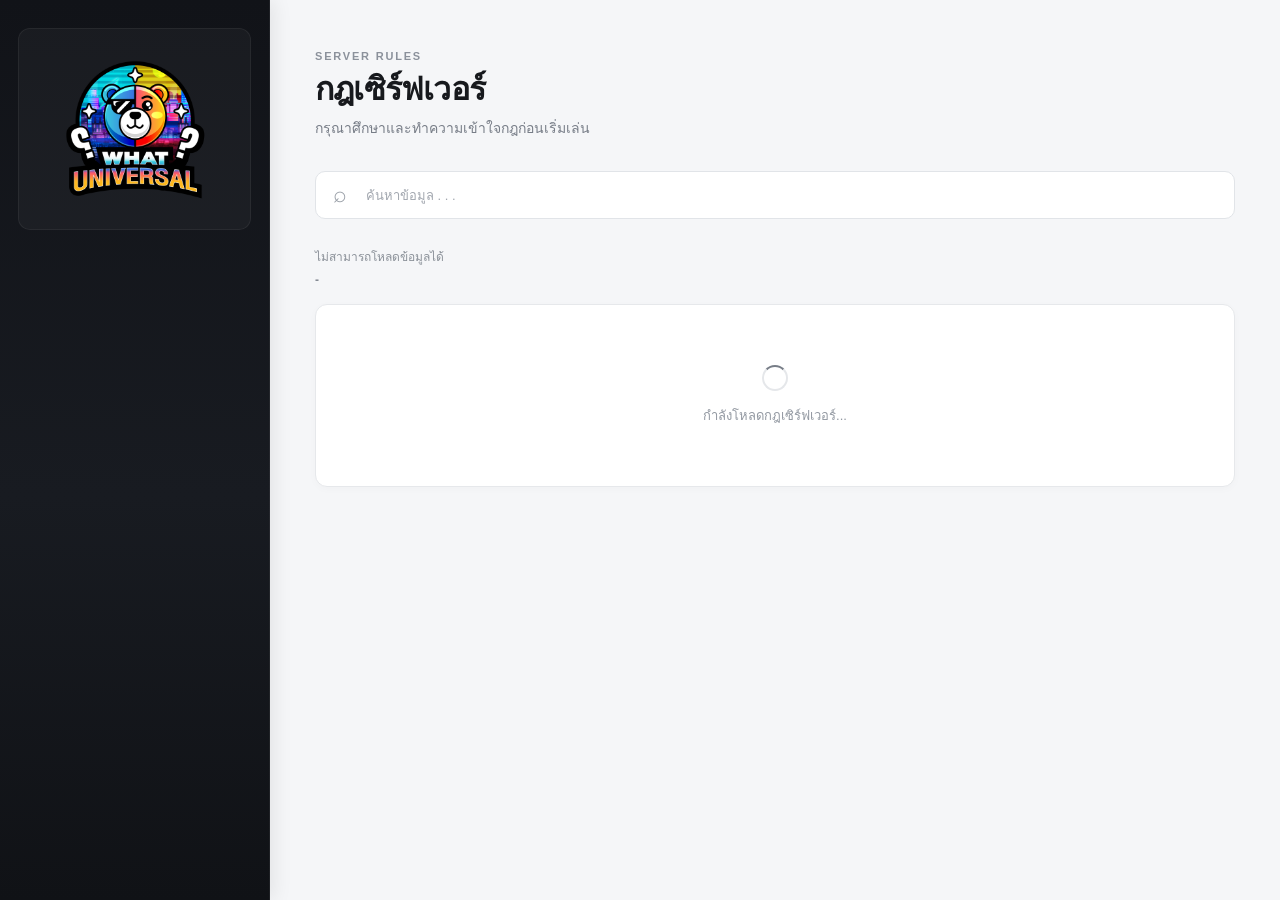
<file: index.html>
<!DOCTYPE html>
<html lang="th">

<head>

    <meta charset="UTF-8">

    <meta
        name="viewport"
        content="width=device-width, initial-scale=1.0"
    >

    <title>WHAT UNIVERSAL — Server Rules</title>

    <link
        rel="stylesheet"
        href="style.css"
    >

</head>


<body>

<div class="app">


    <!-- =========================================
         SIDEBAR
         ========================================= -->

    <aside class="sidebar">


        <!-- LOGO -->

        <div class="logo">
    <img src="logo.png" alt="WHAT UNIVERSAL">
</div>


        <!-- MENU -->

        <nav id="categoryMenu">
            
        </nav>


    </aside>



    <!-- =========================================
         MAIN
         ========================================= -->

    <main class="main">


        <div class="container">


            <!-- HEADER -->

            <header class="page-header">


                <div class="header-label">
                    SERVER RULES
                </div>


                <h1>
                    กฎเซิร์ฟเวอร์
                </h1>


                <p>
                    กรุณาศึกษาและทำความเข้าใจกฎก่อนเริ่มเล่น
                </p>


            </header>



            <!-- SEARCH -->

            <div class="search-box">

                <input
                    type="text"
                    id="searchInput"
                    placeholder="ค้นหาข้อมูล . . ."
                    autocomplete="off"
                >

            </div>



            <!-- STATUS -->

            <div
                id="status"
                class="status"
            >
                กำลังโหลด...
            </div>


            <div
                id="ruleCount"
                class="rule-count"
            >
                -
            </div>



            <!-- RULES -->

            <section
                id="rulesContainer"
                class="rules"
            >

                <div class="loading">
                    กำลังโหลดกฎเซิร์ฟเวอร์...
                </div>

            </section>


        </div>


    </main>


</div>


<script src="script.js?v=3"></script>

</body>

</html>
</file>
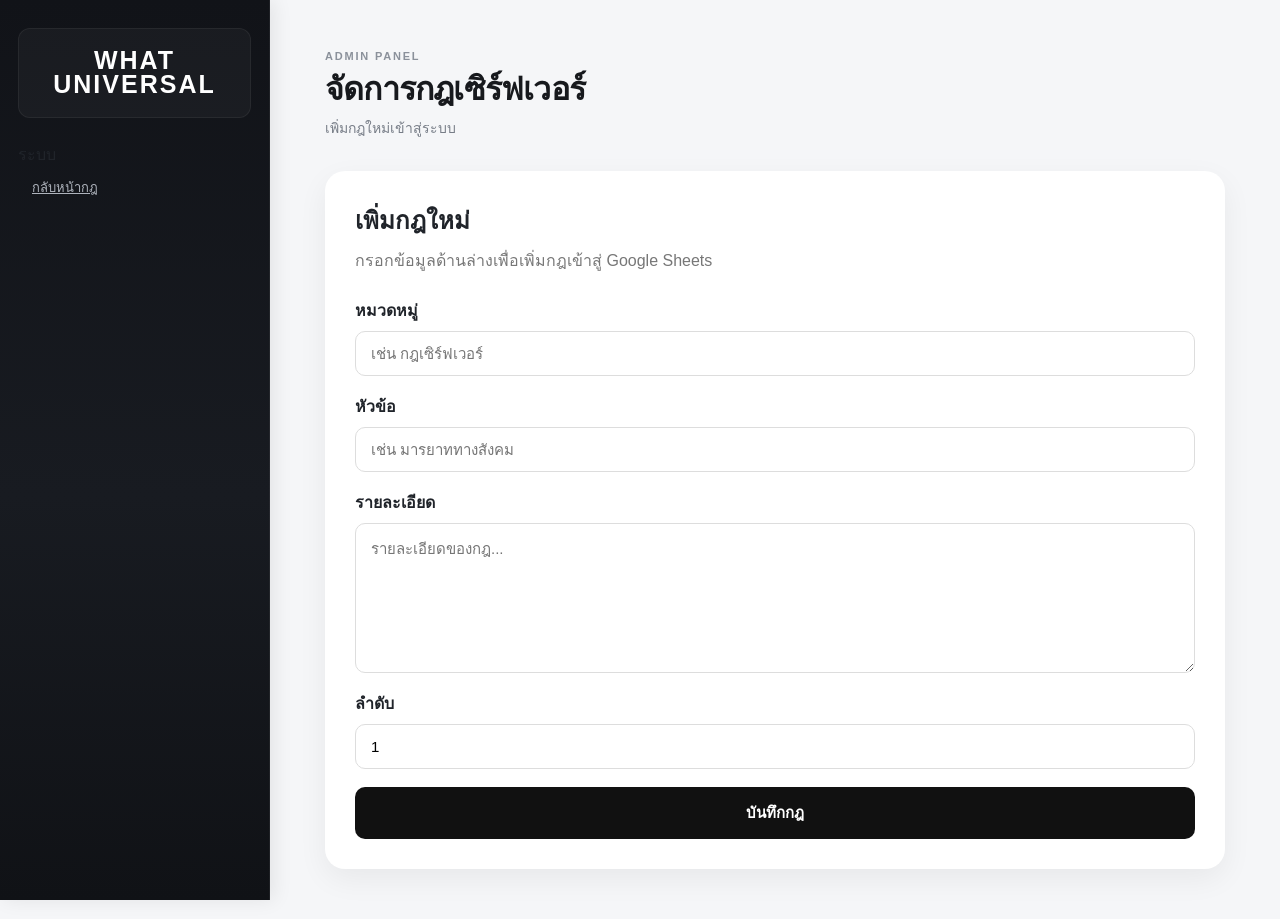
<file: admin.html>
<!DOCTYPE html>
<html lang="th">
<head>
<meta charset="UTF-8">
<meta name="viewport" content="width=device-width, initial-scale=1.0">

<title>WHAT UNIVERSAL — Admin</title>

<link rel="stylesheet" href="style.css">

<style>

.admin-page {
    max-width: 900px;
    margin: 0 auto;
}

.admin-card {
    background: #ffffff;
    border-radius: 20px;
    padding: 30px;
    box-shadow: 0 10px 30px rgba(0,0,0,0.06);
}

.admin-card h2 {
    margin-top: 0;
    margin-bottom: 8px;
}

.admin-card p {
    color: #777;
    margin-bottom: 25px;
}

.admin-form {
    display: grid;
    gap: 18px;
}

.admin-group {
    display: grid;
    gap: 8px;
}

.admin-group label {
    font-weight: 600;
}

.admin-group input,
.admin-group textarea {
    width: 100%;
    box-sizing: border-box;
    padding: 13px 15px;
    border: 1px solid #ddd;
    border-radius: 10px;
    font-size: 15px;
    font-family: inherit;
    outline: none;
}

.admin-group input:focus,
.admin-group textarea:focus {
    border-color: #111;
}

.admin-group textarea {
    min-height: 150px;
    resize: vertical;
}

.admin-button {
    border: none;
    background: #111;
    color: white;
    padding: 14px 20px;
    border-radius: 10px;
    font-size: 15px;
    font-weight: 600;
    cursor: pointer;
}

.admin-button:hover {
    opacity: 0.9;
}

.admin-button:disabled {
    opacity: 0.5;
    cursor: not-allowed;
}

.admin-message {
    margin-top: 18px;
    padding: 13px 15px;
    border-radius: 10px;
    display: none;
}

.admin-message.success {
    display: block;
    background: #eaf8ef;
    color: #217a3c;
}

.admin-message.error {
    display: block;
    background: #fff0f0;
    color: #b42318;
}

</style>

</head>

<body>

<div class="app">

<aside class="sidebar">

    <div class="logo">
        <h2>WHAT<br>UNIVERSAL</h2>
    </div>

    <div class="menu-title">ระบบ</div>

    <a href="index.html" class="category-btn">
        <span>←</span>
        กลับหน้ากฎ
    </a>

</aside>


<main class="main">

<div class="container admin-page">

<header class="page-header">

    <div class="header-label">ADMIN PANEL</div>

    <h1>จัดการกฎเซิร์ฟเวอร์</h1>

    <p>
        เพิ่มกฎใหม่เข้าสู่ระบบ
    </p>

</header>


<div class="admin-card">

<h2>เพิ่มกฎใหม่</h2>

<p>
กรอกข้อมูลด้านล่างเพื่อเพิ่มกฎเข้าสู่ Google Sheets
</p>


<form id="adminForm" class="admin-form">


<div class="admin-group">

<label for="category">
หมวดหมู่
</label>

<input
    type="text"
    id="category"
    placeholder="เช่น กฎเซิร์ฟเวอร์"
    required
>

</div>


<div class="admin-group">

<label for="title">
หัวข้อ
</label>

<input
    type="text"
    id="title"
    placeholder="เช่น มารยาททางสังคม"
    required
>

</div>


<div class="admin-group">

<label for="body">
รายละเอียด
</label>

<textarea
    id="body"
    placeholder="รายละเอียดของกฎ..."
    required
></textarea>

</div>


<div class="admin-group">

<label for="order">
ลำดับ
</label>

<input
    type="number"
    id="order"
    value="1"
    min="1"
>

</div>


<button
    type="submit"
    class="admin-button"
    id="saveButton"
>
    บันทึกกฎ
</button>


</form>


<div
    id="message"
    class="admin-message"
></div>


</div>

</div>

</main>

</div>


<script>

const API_URL =
"https://script.google.com/macros/s/AKfycbyI9BcrBHCGzaNsxMiR2BOq68uRGagIcu8jq8HuWjJ6vjNmise3J_MLpT5D_U-rLF-4/exec";


const form =
document.getElementById("adminForm");

const message =
document.getElementById("message");

const saveButton =
document.getElementById("saveButton");


function showMessage(text, type) {

    message.textContent = text;

    message.className =
        "admin-message " + type;

}


/* =========================
   ตรวจสอบว่าข้อมูลถูกเพิ่มจริง
========================= */

function verifyRule(category, title, body) {

    return new Promise(function(resolve) {

        const callbackName =
            "verify_" + Date.now();

        window[callbackName] =
            function(data) {

                try {

                    const rules =
                        Array.isArray(data)
                            ? data
                            : [];

                    const found =
                        rules.some(function(rule) {

                            return (
                                String(rule.category || "").trim() === category &&
                                String(rule.title || "").trim() === title &&
                                String(rule.body || "").trim() === body
                            );

                        });

                    resolve(found);

                } catch (error) {

                    resolve(false);

                }

                delete window[callbackName];

            };


        const script =
            document.createElement("script");

        script.src =
            API_URL +
            "?callback=" +
            callbackName +
            "&t=" +
            Date.now();


        script.onerror =
            function() {

                resolve(false);

                delete window[callbackName];

            };


        document.body.appendChild(script);


        setTimeout(function() {

            if (window[callbackName]) {

                delete window[callbackName];

                resolve(false);

            }

        }, 10000);

    });

}


/* =========================
   บันทึกข้อมูล
========================= */

form.addEventListener(
"submit",
async function(event) {

    event.preventDefault();


    const category =
        document
        .getElementById("category")
        .value
        .trim();


    const title =
        document
        .getElementById("title")
        .value
        .trim();


    const body =
        document
        .getElementById("body")
        .value
        .trim();


    const order =
        document
        .getElementById("order")
        .value;


    if (!category || !title || !body) {

        showMessage(
            "กรุณากรอกข้อมูลให้ครบ",
            "error"
        );

        return;

    }


    saveButton.disabled = true;

    saveButton.textContent =
        "กำลังบันทึก...";


    showMessage(
        "กำลังส่งข้อมูลไปยัง Google Sheets...",
        "success"
    );


    /* =========================
       ส่งข้อมูล
    ========================= */

    const iframe =
        document.createElement("iframe");

    iframe.style.display = "none";


    iframe.src =
        API_URL +
        "?action=add" +
        "&category=" +
        encodeURIComponent(category) +
        "&title=" +
        encodeURIComponent(title) +
        "&body=" +
        encodeURIComponent(body) +
        "&order=" +
        encodeURIComponent(order) +
        "&t=" +
        Date.now();


    document.body.appendChild(iframe);


    /*
       รอให้ Apps Script เขียนข้อมูล
    */

    await new Promise(function(resolve) {

        setTimeout(resolve, 2000);

    });


    /* =========================
       ตรวจสอบ Google Sheets จริง
    ========================= */

    showMessage(
        "กำลังตรวจสอบข้อมูล...",
        "success"
    );


    let verified = false;


    /*
       ตรวจสอบสูงสุด 3 ครั้ง
       ครั้งละ 2 วินาที
    */

    for (
        let i = 0;
        i < 3;
        i++
    ) {

        verified =
            await verifyRule(
                category,
                title,
                body
            );


        if (verified) {

            break;

        }


        await new Promise(
            function(resolve) {

                setTimeout(
                    resolve,
                    2000
                );

            }
        );

    }


    iframe.remove();


    if (verified) {

        showMessage(
            "เพิ่มกฎสำเร็จแล้ว ✓ ข้อมูลถูกบันทึกใน Google Sheets",
            "success"
        );


        form.reset();


        document
        .getElementById("order")
        .value = "1";


    } else {

        showMessage(
            "ยังไม่พบข้อมูลใน Google Sheets กรุณารอสักครู่แล้วตรวจสอบอีกครั้ง",
            "error"
        );

    }


    saveButton.disabled = false;

    saveButton.textContent =
        "บันทึกกฎ";

});

</script>

</body>
</html>
</file>
<file: style.css>
/* =====================================================
   WHAT UNIVERSAL
   RUN TOWN INSPIRED UI
   ===================================================== */

* {
    box-sizing: border-box;
    margin: 0;
    padding: 0;
}

html {
    scroll-behavior: smooth;
}

body {
    font-family:
        "Segoe UI",
        "Noto Sans Thai",
        Tahoma,
        sans-serif;

    background: #f5f6f8;
    color: #20242a;
}


/* =====================================================
   APP
   ===================================================== */

.app {
    min-height: 100vh;
    display: flex;
}


/* =====================================================
   SIDEBAR
   ===================================================== */

.sidebar {
    position: fixed;
    top: 0;
    left: 0;

    width: 270px;
    height: 100vh;

    padding: 28px 18px;

    background:
        linear-gradient(
            180deg,
            #111318 0%,
            #181b21 55%,
            #101216 100%
        );

    border-right: 1px solid rgba(255, 255, 255, 0.06);

    box-shadow:
        4px 0 18px rgba(0, 0, 0, 0.08);

    overflow-y: auto;

    z-index: 100;
}


/* =====================================================
   LOGO
   ===================================================== */

.logo {
    padding: 20px 18px;
    margin-bottom: 24px;

    background: rgba(255, 255, 255, 0.035);

    border: 1px solid rgba(255, 255, 255, 0.06);

    border-radius: 12px;

    text-align: center;
}

.logo h2 {
    margin: 0;

    color: #ffffff;

    font-size: 25px;
    line-height: 0.95;

    font-weight: 900;

    letter-spacing: 2px;
}


/* =====================================================
   CATEGORY MENU
   ===================================================== */

#categoryMenu {
    display: flex;
    flex-direction: column;
    gap: 5px;
}


/* =====================================================
   MENU TITLE
   ===================================================== */

#categoryMenu .menu-title {
    display: block;
    width: 100%;

    margin: 20px 0 8px;
    padding-left: 14px;

    color: #777d87;

    font-size: 10px;
    font-weight: 700;

    letter-spacing: 1.5px;
    text-transform: uppercase;
}


/* =====================================================
   CATEGORY BUTTON
   ===================================================== */

.category-btn {
    width: 100%;
    min-height: 42px;

    display: flex;
    align-items: center;

    padding: 10px 14px;
    margin-bottom: 4px;

    border: 0;
    border-radius: 8px;

    background: transparent;

    color: #aeb3bc;

    font-family: inherit;
    font-size: 13px;
    font-weight: 500;

    text-align: left;

    cursor: pointer;

    transition:
        background 0.2s ease,
        color 0.2s ease,
        transform 0.2s ease;
}

.category-btn:hover {
    background: rgba(255, 255, 255, 0.05);
    color: #ffffff;

    transform: translateX(2px);
}

.category-btn.active {
    background: rgba(255, 255, 255, 0.09);
    color: #ffffff;
}


/* ซ่อน icon / จุดเดิมของเมนู */

.category-btn span {
    display: none !important;
}


/* =====================================================
   MAIN
   ===================================================== */

.main {
    width: calc(100% - 270px);

    margin-left: 270px;

    min-height: 100vh;

    padding: 50px 45px;
}


/* =====================================================
   CONTAINER
   ===================================================== */

.container {
    width: 100%;
    max-width: 1100px;

    margin: 0 auto;
}


/* =====================================================
   PAGE HEADER
   ===================================================== */

.page-header {
    margin-bottom: 30px;
}

.header-label {
    margin-bottom: 8px;

    color: #8b919b;

    font-size: 11px;
    font-weight: 700;

    letter-spacing: 1.8px;
    text-transform: uppercase;
}

.page-header h1 {
    margin: 0;

    color: #17191d;

    font-size: 32px;
    font-weight: 800;

    line-height: 1.2;

    letter-spacing: -0.8px;
}

.page-header p {
    margin: 9px 0 0;

    color: #777d87;

    font-size: 14px;

    line-height: 1.7;
}


/* =====================================================
   SEARCH
   ===================================================== */

.search-box {
    position: relative;

    margin-bottom: 28px;
}

.search-box::before {
    content: "⌕";

    position: absolute;

    left: 18px;
    top: 50%;

    transform: translateY(-52%);

    color: #9aa0a8;

    font-size: 23px;

    pointer-events: none;

    z-index: 2;
}

.search-box input {
    width: 100%;
    height: 48px;

    padding: 0 17px 0 50px;

    border: 1px solid #e1e4e8;
    border-radius: 10px;

    background: #ffffff;

    color: #20242a;

    font-family: inherit;
    font-size: 13px;

    outline: none;

    transition:
        border-color 0.2s ease,
        box-shadow 0.2s ease;
}

.search-box input::placeholder {
    color: #a2a7af;
}

.search-box input:focus {
    border-color: #c5c9d0;

    box-shadow:
        0 0 0 3px rgba(0, 0, 0, 0.04);
}


/* =====================================================
   STATUS / COUNT
   ===================================================== */

.status {
    margin-bottom: 7px;

    color: #8a9098;

    font-size: 12px;
}

.rule-count {
    margin-bottom: 17px;

    color: #858b94;

    font-size: 12px;
    font-weight: 600;
}


/* =====================================================
   RULES
   ===================================================== */

.rules {
    display: flex;
    flex-direction: column;

    gap: 12px;
}


/* =====================================================
   RULE CARD
   ===================================================== */

.rule-card {
    position: relative;

    display: flex;

    gap: 18px;

    padding: 22px 24px;
    margin-bottom: 2px;

    background: #ffffff;

    border: 1px solid #e6e8eb;
    border-radius: 12px;

    box-shadow:
        0 2px 8px rgba(0, 0, 0, 0.025);

    transition:
        transform 0.2s ease,
        box-shadow 0.2s ease,
        border-color 0.2s ease;

    overflow: hidden;
}

.rule-card:hover {
    transform: translateY(-2px);

    border-color: #d9dce1;

    box-shadow:
        0 6px 18px rgba(0, 0, 0, 0.06);
}

.rule-card::before {
    content: "";

    position: absolute;

    left: 0;
    top: 0;

    width: 3px;
    height: 100%;

    background: #202329;

    opacity: 0;

    transition: opacity 0.2s ease;
}

.rule-card:hover::before {
    opacity: 1;
}


/* =====================================================
   RULE NUMBER
   ===================================================== */

.rule-number {
    width: 34px;
    height: 34px;

    flex-shrink: 0;

    display: flex;
    align-items: center;
    justify-content: center;

    border-radius: 9px;

    background: #f1f2f4;

    color: #555b64;

    font-size: 12px;
    font-weight: 700;
}


/* =====================================================
   RULE CONTENT
   ===================================================== */

.rule-content {
    min-width: 0;
    flex: 1;
}

.rule-category {
    margin-bottom: 5px;

    color: #9298a1;

    font-size: 10px;
    font-weight: 700;

    letter-spacing: 1px;
    text-transform: uppercase;
}

.rule-content h3 {
    margin: 0 0 8px;

    color: #191c21;

    font-size: 16px;
    font-weight: 700;

    line-height: 1.4;
}

.rule-content p {
    margin: 0;

    color: #686e77;

    font-size: 13px;
    line-height: 1.7;

    white-space: pre-line;
}


/* =====================================================
   HOME PAGE
   ===================================================== */

.home-page {
    padding: 10px 0 40px;
}

.home-label {
    margin-bottom: 10px;

    color: #9298a1;

    font-size: 11px;
    font-weight: 700;

    letter-spacing: 1.8px;
    text-transform: uppercase;
}

.home-page h2 {
    margin: 0 0 12px;

    color: #191c21;

    font-size: 34px;
    font-weight: 800;

    line-height: 1.2;

    letter-spacing: -1px;
}

.home-page > p {
    max-width: 600px;

    margin: 0 0 34px;

    color: #777d87;

    font-size: 14px;
    line-height: 1.7;
}


/* =====================================================
   HOME CARDS
   ===================================================== */

.home-grid {
    display: grid;

    grid-template-columns:
        repeat(3, 1fr);

    gap: 16px;
}

.home-card {
    padding: 24px;

    background: #ffffff;

    border: 1px solid #e6e8eb;
    border-radius: 12px;

    box-shadow:
        0 2px 8px rgba(0, 0, 0, 0.025);

    transition:
        transform 0.2s ease,
        box-shadow 0.2s ease,
        border-color 0.2s ease;
}

.home-card:hover {
    transform: translateY(-3px);

    border-color: #d9dce1;

    box-shadow:
        0 8px 20px rgba(0, 0, 0, 0.06);
}

.home-card-title {
    margin-bottom: 10px;

    color: #191c21;

    font-size: 15px;
    font-weight: 700;
}

.home-card-text {
    color: #777d87;

    font-size: 13px;
    line-height: 1.7;
}


/* =====================================================
   LOADING
   ===================================================== */

.loading {
    padding: 60px 20px;

    text-align: center;

    color: #9298a1;

    font-size: 13px;

    background: #ffffff;

    border: 1px solid #e6e8eb;
    border-radius: 12px;

    box-shadow:
        0 2px 8px rgba(0, 0, 0, 0.025);
}

.loading::before {
    content: "";

    display: block;

    width: 22px;
    height: 22px;

    margin: 0 auto 14px;

    border: 2px solid #e5e7ea;
    border-top-color: #777d87;

    border-radius: 50%;

    animation:
        loadingSpin 0.8s linear infinite;
}

@keyframes loadingSpin {
    from {
        transform: rotate(0deg);
    }

    to {
        transform: rotate(360deg);
    }
}


/* =====================================================
   EMPTY STATE
   ===================================================== */

.empty-state {
    padding: 70px 20px;

    text-align: center;

    background: #ffffff;

    border: 1px solid #e6e8eb;
    border-radius: 12px;

    box-shadow:
        0 2px 8px rgba(0, 0, 0, 0.025);
}

.empty-icon {
    width: 48px;
    height: 48px;

    margin: 0 auto 18px;

    display: flex;
    align-items: center;
    justify-content: center;

    border-radius: 12px;

    background: #f1f2f4;

    color: #777d87;

    font-size: 22px;
}

.empty-state h3 {
    margin: 0 0 7px;

    color: #191c21;

    font-size: 16px;
    font-weight: 700;
}

.empty-state p {
    margin: 0;

    color: #9298a1;

    font-size: 13px;
}


/* =====================================================
   SCROLLBAR
   ===================================================== */

::-webkit-scrollbar {
    width: 8px;
}

::-webkit-scrollbar-track {
    background: #f5f6f8;
}

::-webkit-scrollbar-thumb {
    background: #c9cdd2;

    border-radius: 20px;
}

::-webkit-scrollbar-thumb:hover {
    background: #aeb3ba;
}


/* =====================================================
   TABLET
   ===================================================== */

@media (max-width: 900px) {

    .sidebar {
        width: 220px;
    }

    .main {
        width: calc(100% - 220px);

        margin-left: 220px;

        padding: 40px 25px;
    }

    .container {
        padding: 0 3px;
    }

    .home-grid {
        grid-template-columns: 1fr;
    }
}


/* =====================================================
   MOBILE
   ===================================================== */

@media (max-width: 650px) {

    .app {
        display: block;
    }

    .sidebar {
        position: relative;

        width: 100%;
        height: auto;

        padding: 16px;

        border-right: none;
        border-bottom: 1px solid rgba(255, 255, 255, 0.06);

        box-shadow: none;

        overflow: visible;
    }

    .logo {
        margin-bottom: 14px;
        padding: 16px;
    }

    .logo h2 {
        font-size: 18px;
    }

    #categoryMenu {
        display: flex;

        flex-direction: row;

        gap: 6px;

        overflow-x: auto;

        padding-bottom: 4px;
    }

    #categoryMenu .menu-title {
        display: none;
    }

    .category-btn {
        width: auto;
        min-width: max-content;

        margin-bottom: 0;

        padding: 9px 13px;

        white-space: nowrap;
    }

    .main {
        width: 100%;

        margin-left: 0;

        padding: 28px 16px 40px;
    }

    .container {
        padding: 0;
    }

    .page-header {
        margin-bottom: 22px;
    }

    .page-header h1 {
        font-size: 27px;
    }

    .page-header p {
        font-size: 13px;
    }

    .search-box {
        margin-bottom: 22px;
    }

    .search-box input {
        height: 46px;

        font-size: 13px;
    }

    .rule-card {
        gap: 13px;

        padding: 17px;
    }

    .rule-number {
        width: 30px;
        height: 30px;

        border-radius: 8px;

        font-size: 11px;
    }

    .rule-content h3 {
        font-size: 14px;
    }

    .rule-content p {
        font-size: 12px;

        line-height: 1.7;
    }

    .home-page {
        padding-top: 4px;
    }

    .home-page h2 {
        font-size: 27px;

        letter-spacing: -0.5px;
    }

    .home-page > p {
        font-size: 13px;

        margin-bottom: 24px;
    }

    .home-grid {
        grid-template-columns: 1fr;

        gap: 10px;
    }

    .home-card {
        padding: 19px;
    }

    .rule-count {
        font-size: 11px;
    }
}


/* =====================================================
   VERY SMALL MOBILE
   ===================================================== */

@media (max-width: 400px) {

    .main {
        padding-left: 13px;
        padding-right: 13px;
    }

    .page-header h1 {
        font-size: 24px;
    }

    .home-page h2 {
        font-size: 24px;
    }

    .rule-card {
        padding: 14px;
    }
}

/* LOGO IMAGE */
.logo img {
    display: block;
    width: 150px;
    height: auto;
    margin: 0 auto;
    object-fit: contain;
}
</file>
